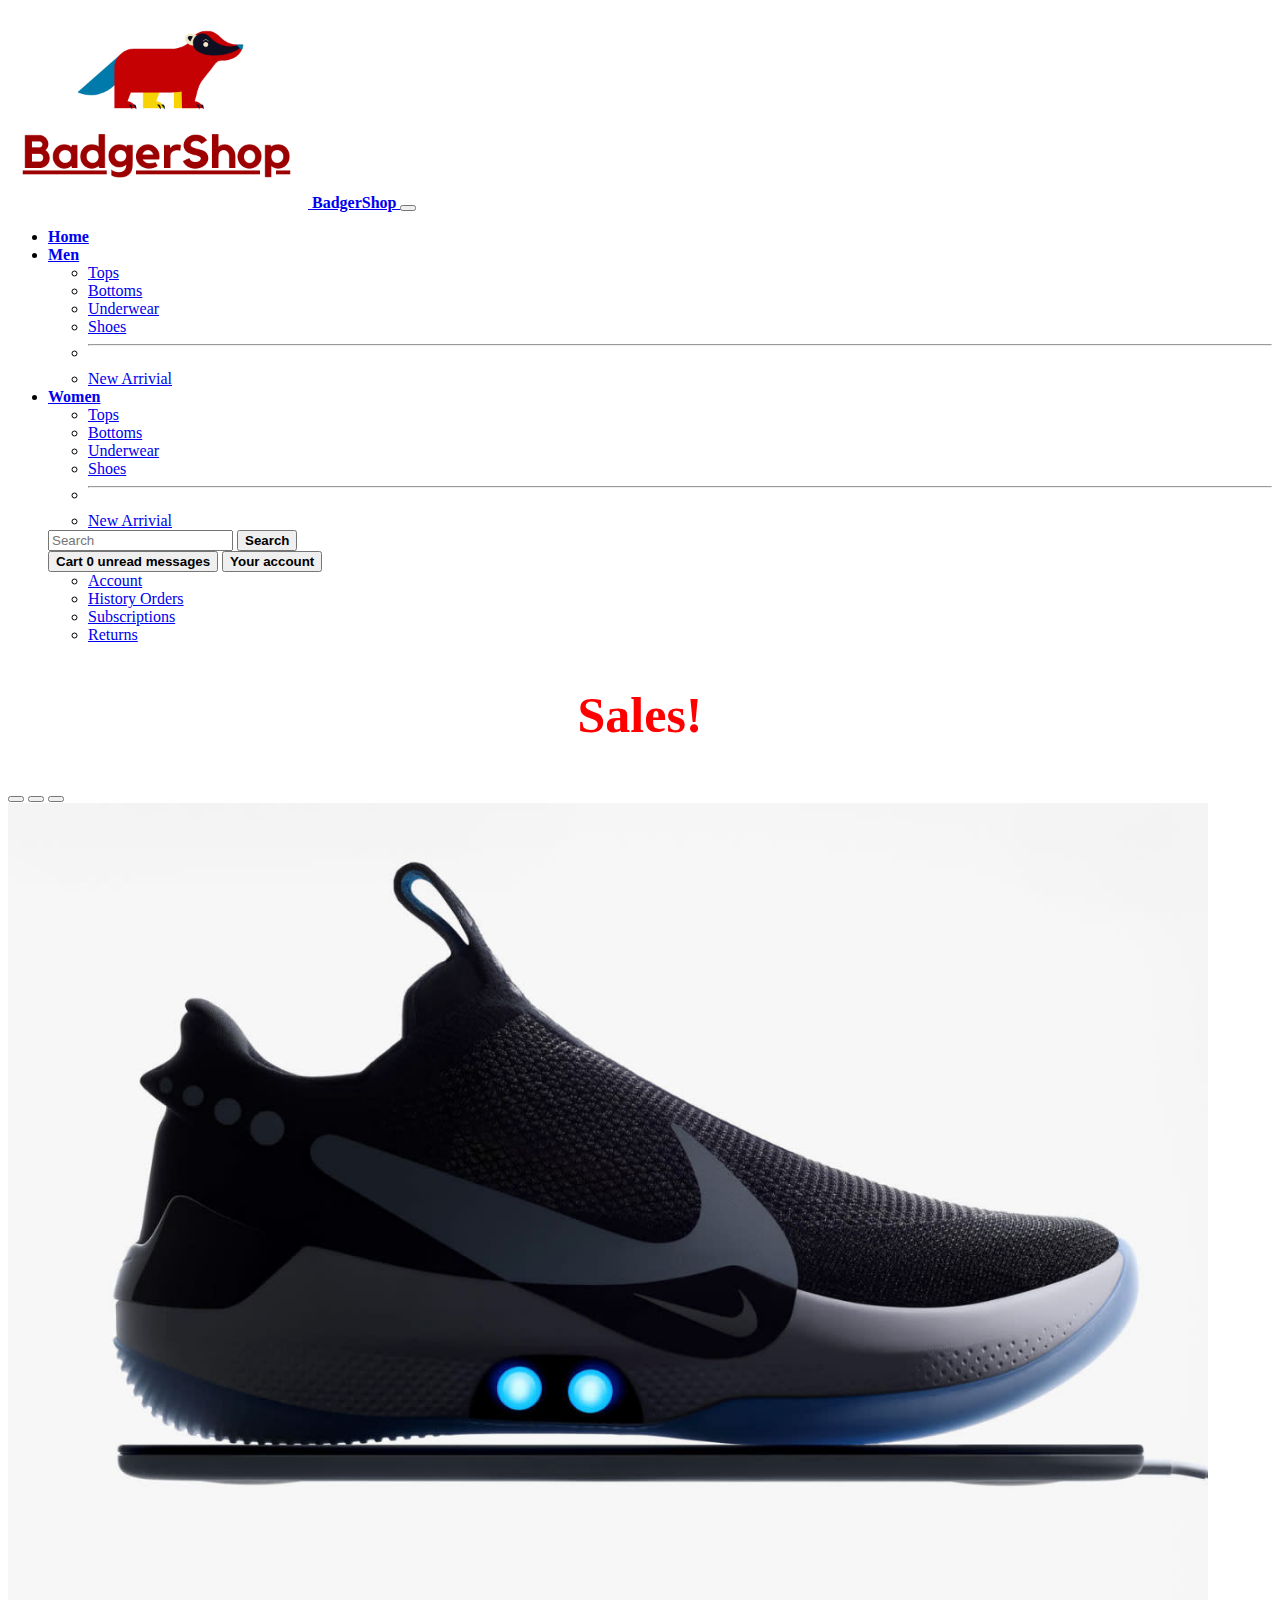
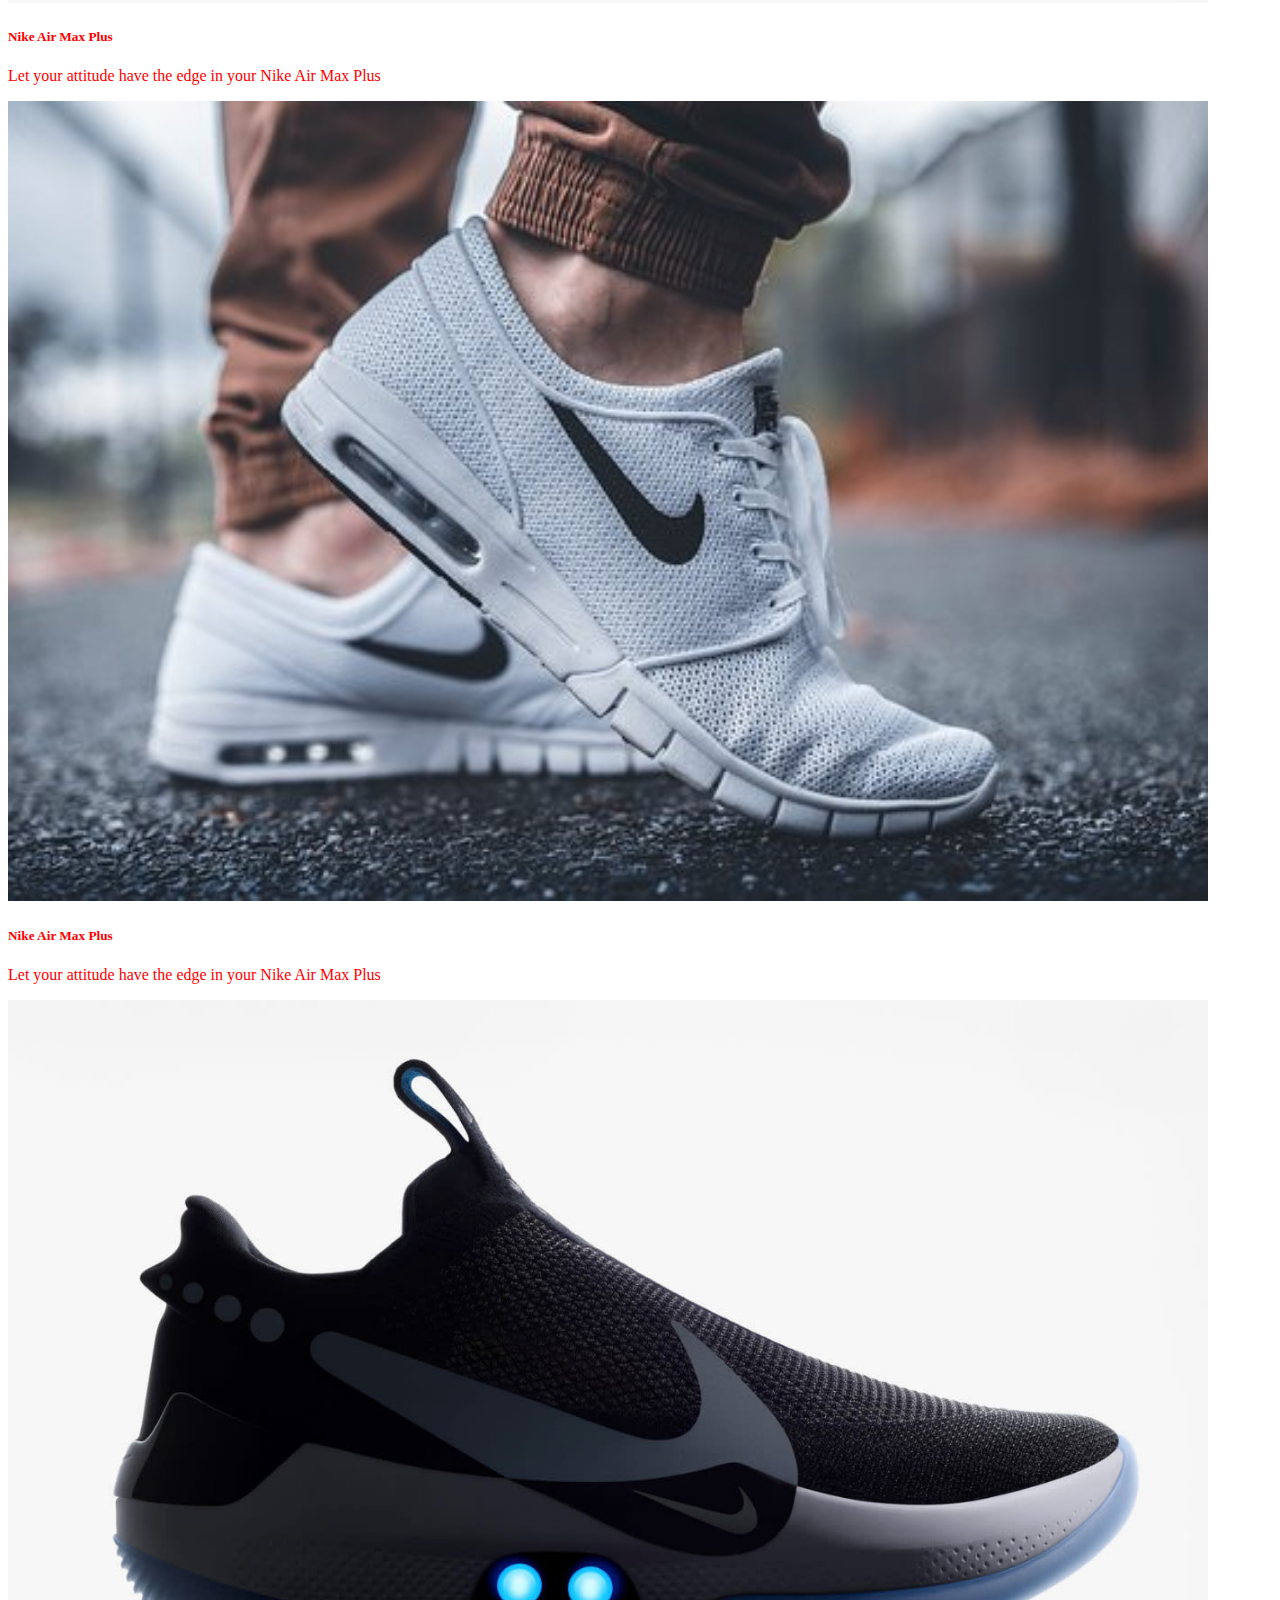
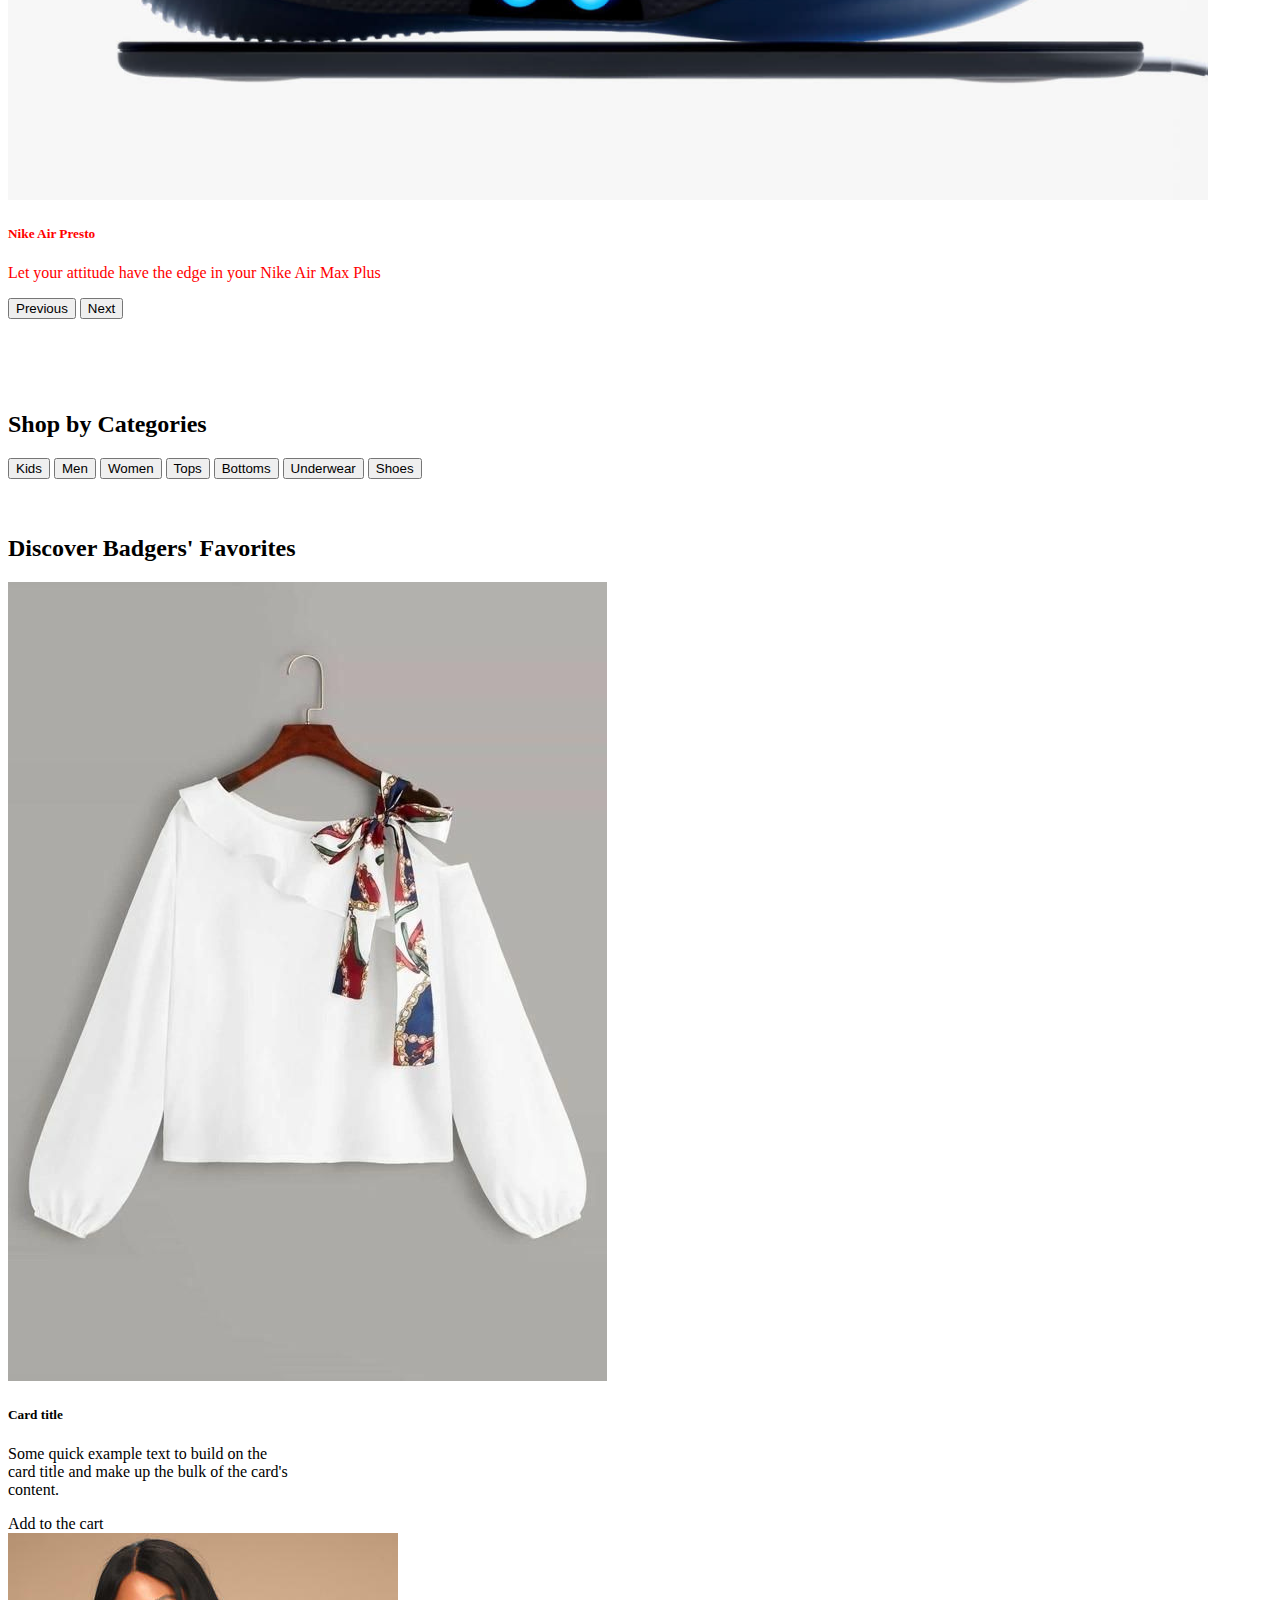
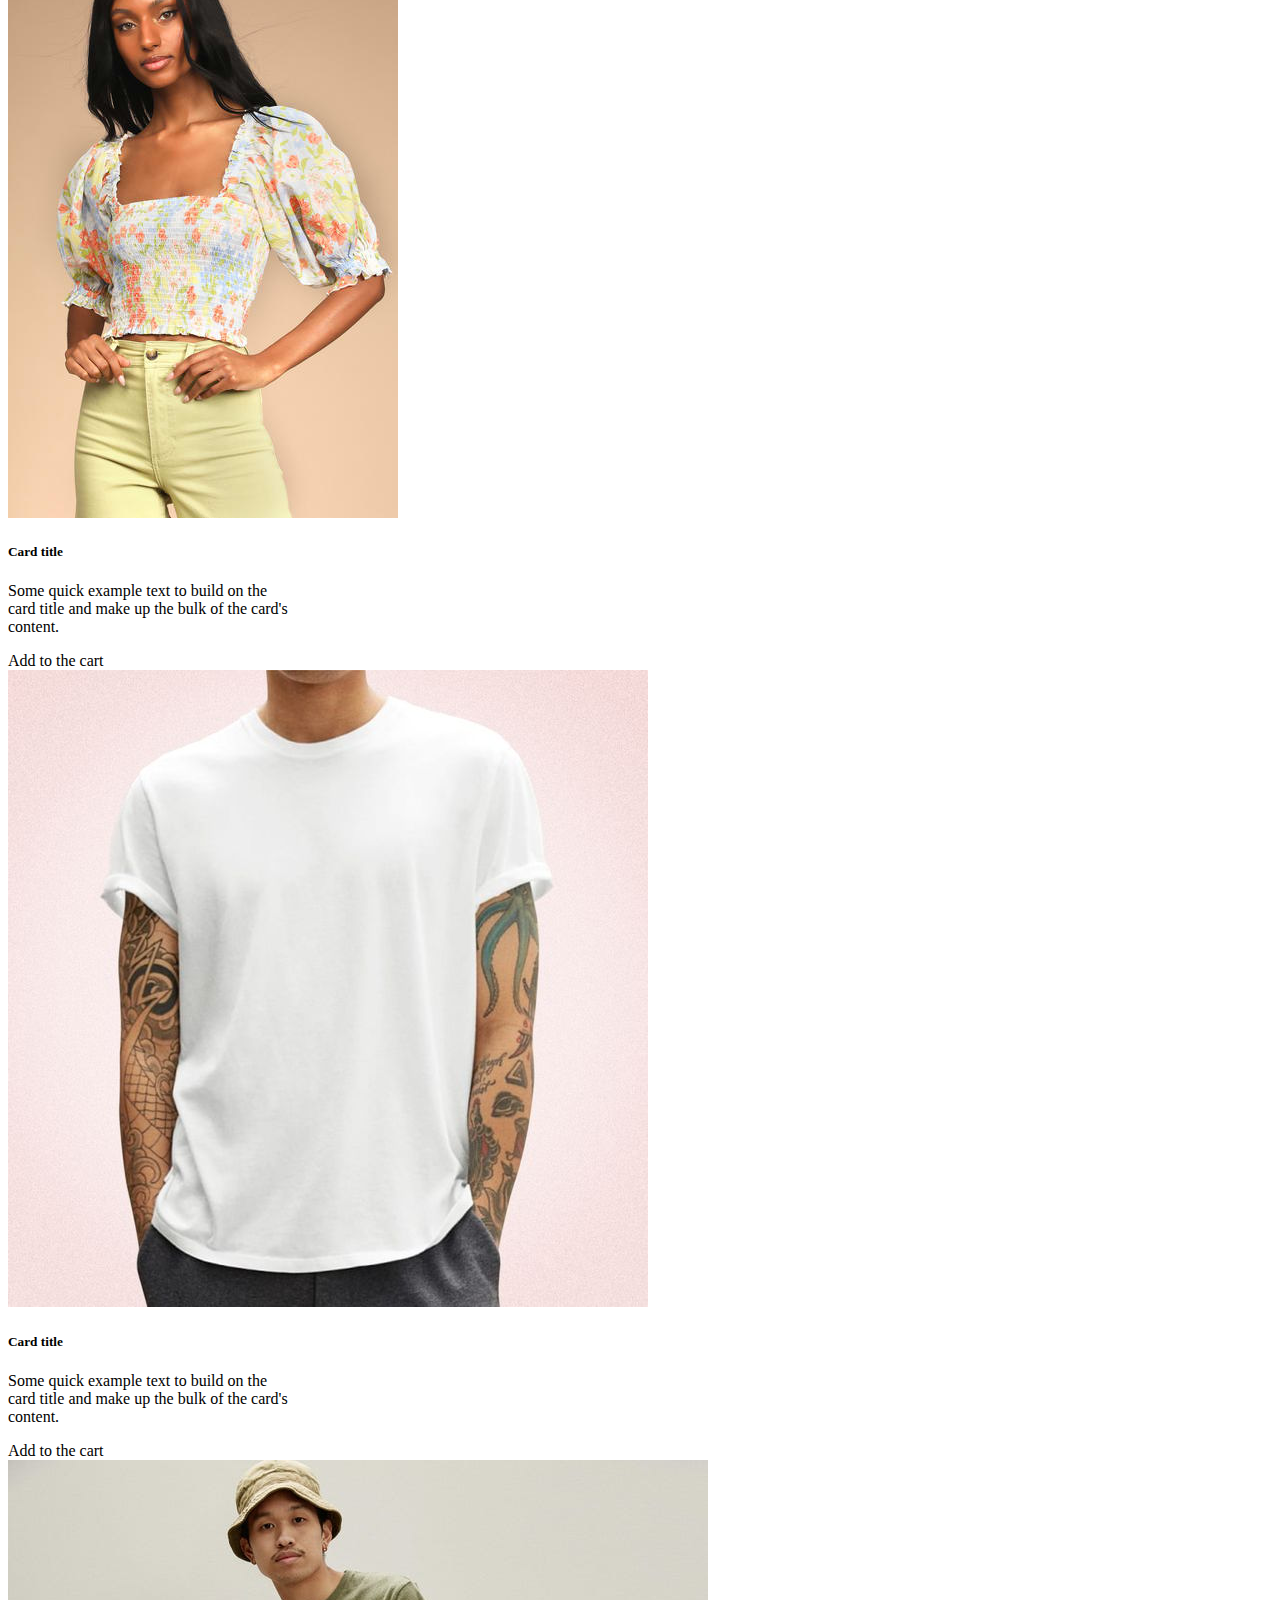
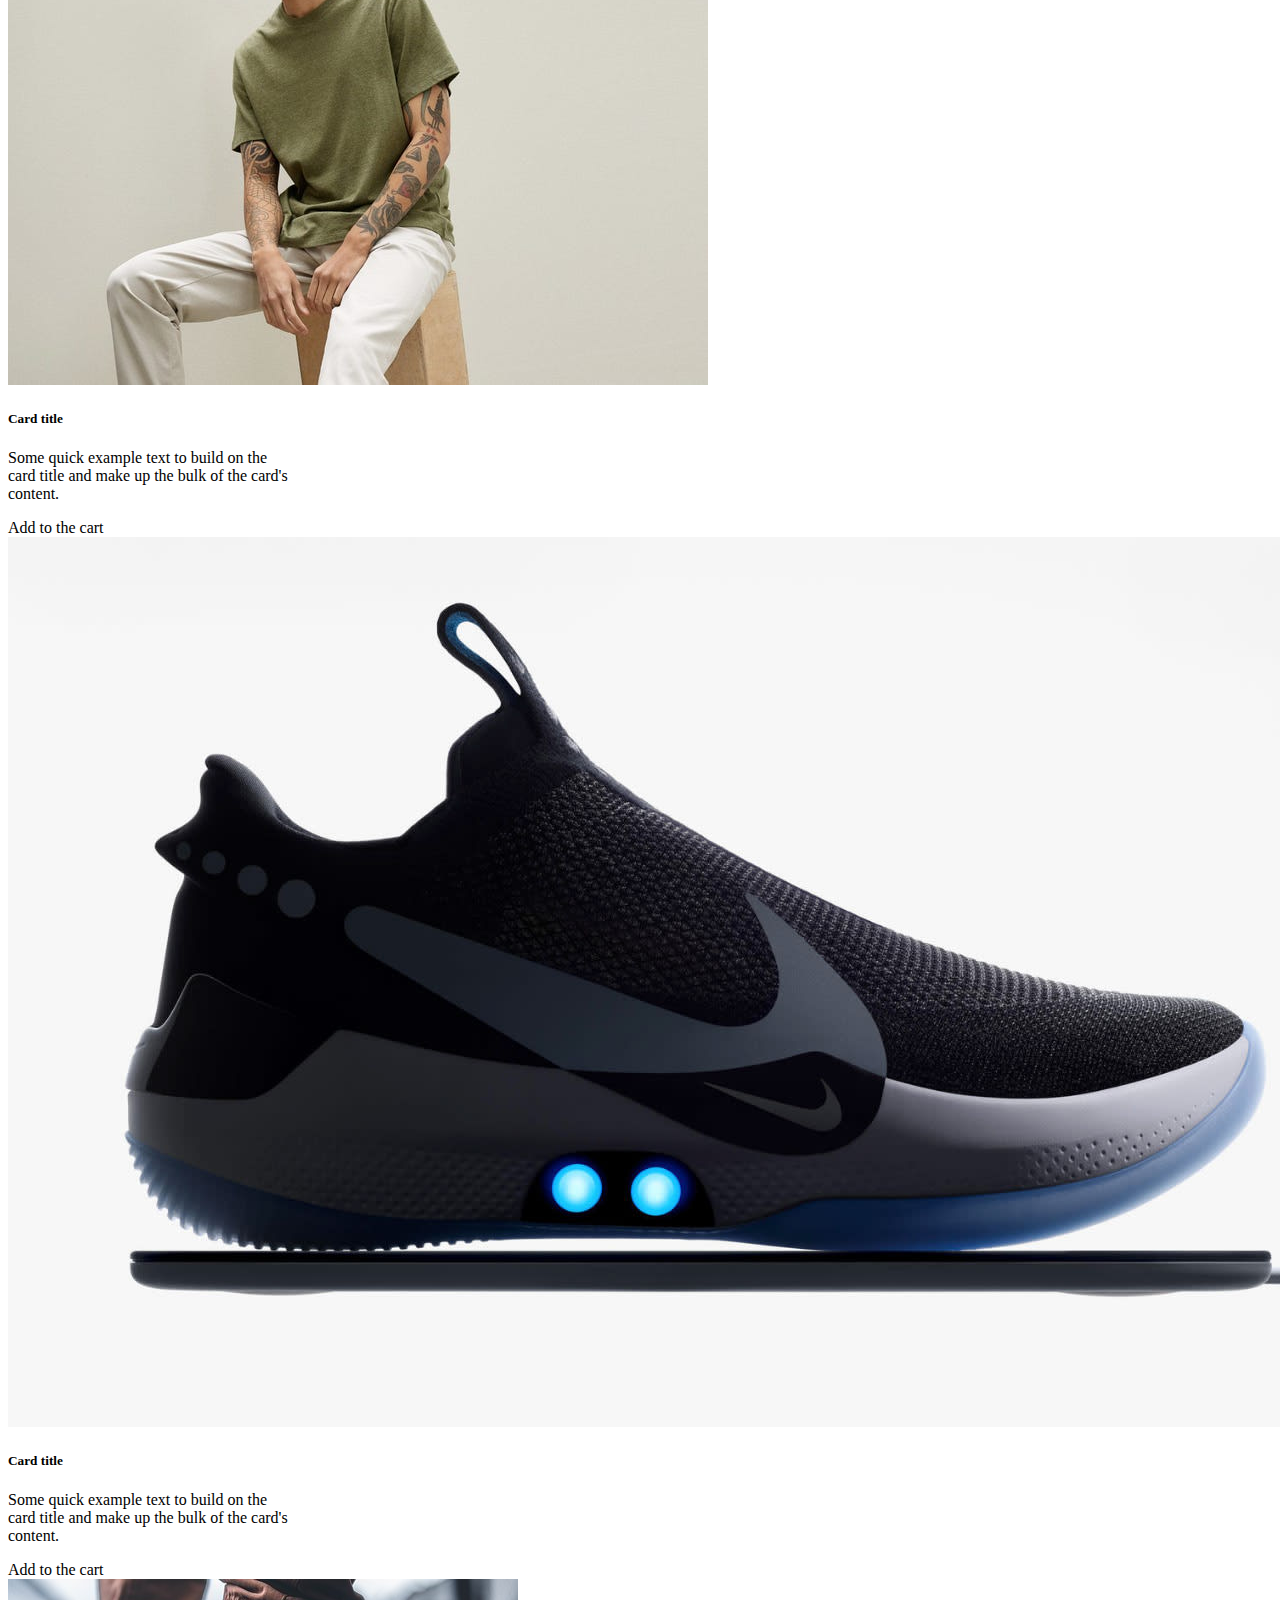
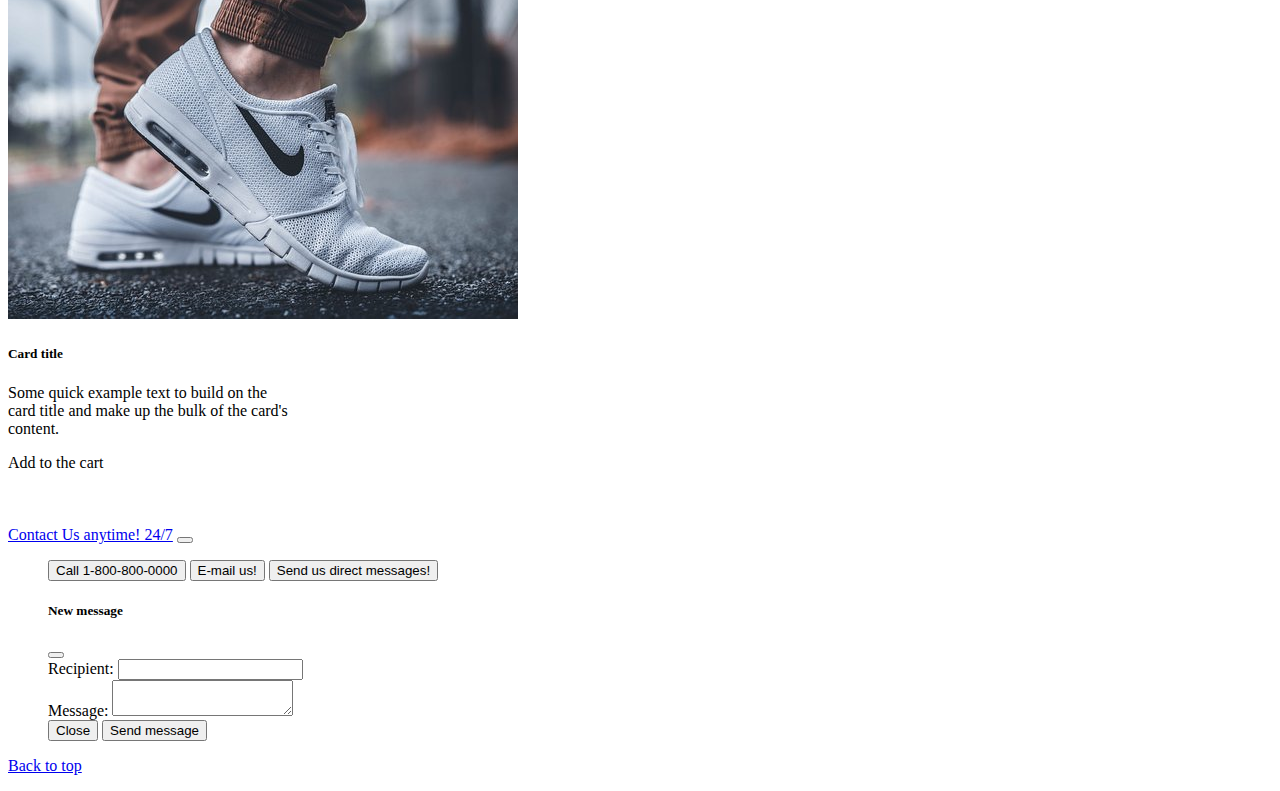
<file: index.html>
<!doctype html>
<html lang="en">
	<main role="main">
		<head>
			<meta charset="utf-8">
			<meta name="viewport" content="width=device-width, initial-scale=1, shrink-to-fit=no">
			<meta name="description" content="Badger Bank">
			<meta name="author" content="Cole Nelson, Ilkyu Ju, Sujitha Perumal">
			<link href="https://cdn.jsdelivr.net/npm/bootstrap@5.1.3/dist/css/bootstrap.min.css" rel="stylesheet"
				integrity="sha384-1BmE4kWBq78iYhFldvKuhfTAU6auU8tT94WrHftjDbrCEXSU1oBoqyl2QvZ6jIW3" crossorigin="anonymous">
			<title>JavaScript Beta: Badger Shop</title>
			<link rel="preconnect" href="https://fonts.googleapis.com">
			<link rel="preconnect" href="https://fonts.gstatic.com" crossorigin>
			<link href="https://fonts.googleapis.com/css2?family=DM+Serif+Display&display=swap" rel="stylesheet">
			<link rel="stylesheet" href="styles.css">
		</head>
		<body>
			<nav class="navbar navbar-expand-lg navbar-dark bg-primary">
				<div class="container-fluid">
					<a class="navbar-brand fs-2" style="font-weight: bold;" href="#">
						<img src="logo.png" alt="" width="auto" height="200"> BadgerShop
					</a>
					<button class="navbar-toggler" type="button" data-bs-toggle="collapse" data-bs-target="#navbarSupportedContent"
						aria-controls="navbarSupportedContent" aria-expanded="false" aria-label="Toggle navigation">
						<span class="navbar-toggler-icon"></span>
					</button>
					<div class="collapse navbar-collapse" id="navbarSupportedContent">
						<ul class="navbar-nav me-auto mb-2 mb-lg-0">
							<li class="nav-item">
								<a class="nav-link active fs-2" aria-current="page" href="#" style="font-weight: bold;">Home</a>
							</li>
							<li class="nav-item dropdown">
								<a class="nav-link active dropdown-toggle fs-2" href="#" id="navbarDropdown" role="button" data-bs-toggle="dropdown"
									aria-expanded="false" style="font-weight: bold;">
									Men
								</a>
								<ul class="dropdown-menu" aria-labelledby="navbarDropdown">
									<li><a class="dropdown-item" href="#">Tops</a></li>
									<li><a class="dropdown-item" href="#">Bottoms</a></li>
									<li><a class="dropdown-item" href="#">Underwear</a></li>
									<li><a class="dropdown-item" href="#">Shoes</a></li>
									<li>
										<hr class="dropdown-divider">
									</li>
									<li><a class="dropdown-item" href="#">New Arrivial</a></li>
								</ul>
							</li>
							<li class="nav-item dropdown">
								<a class="nav-link active dropdown-toggle fs-2" href="#" id="navbarDropdown" role="button"
									data-bs-toggle="dropdown" aria-expanded="false" style="font-weight: bold;">
									Women
								</a>
								<ul class="dropdown-menu" aria-labelledby="navbarDropdown">
									<li><a class="dropdown-item" href="#">Tops</a></li>
									<li><a class="dropdown-item" href="#">Bottoms</a></li>
									<li><a class="dropdown-item" href="#">Underwear</a></li>
									<li><a class="dropdown-item" href="#">Shoes</a></li>
									<li>
										<hr class="dropdown-divider">
									</li>
									<li><a class="dropdown-item" href="#">New Arrivial</a></li>
								</ul>
							</li>							
							<form class="d-flex">
								<input class="form-control me-2" type="search" placeholder="Search" aria-label="Search">
								<button class="btn btn-outline-warning fs-4" type="submit" style="font-weight: bold;">Search</button>
							</form>
							<div class="btn-group position-absolute top-50 end-0 translate-middle-y" role="group" aria-label="Shopping cart and account setting">
								<button type="button" class="btn btn-outline-warning fs-4" style="font-weight: bold;">
									Cart
									<span class="position-absolute top-0 start-0 translate-middle badge rounded-pill bg-danger" id="handler">
										0
										<span class="visually-hidden">unread messages</span>
									</span>
								</button>
								<button class="btn btn-outline-warning dropdown-toggle fs-4" type="button" id="dropdownMenuButton1" data-bs-toggle="dropdown"
									aria-expanded="false" style="font-weight: bold;">
									Your account
								</button>
								<ul class="dropdown-menu " aria-labelledby="dropdownMenuButton1">
									<li><a class="dropdown-item" href="index2.html">Account</a></li>
									<li><a class="dropdown-item" href="index3.html">History Orders</a></li>
									<li><a class="dropdown-item" href="index4.html">Subscriptions</a></li>
									<li><a class="dropdown-item" href="#">Returns</a></li>
								</ul>
							</div>
						</ul>
					</div>
				</div>
			</nav>
			<h2 style="text-align:center; color: red; font-size:50px; font-weight: bold;">Sales!</h2>
			<div id="carouselExampleCaptions" class="carousel carousel-dark slide " data-bs-ride="carousel">
				<div class="carousel-indicators">
					<button type="button" data-bs-target="#carouselExampleCaptions" data-bs-slide-to="0" class="active"
						aria-current="true" aria-label="Slide 1"></button>
					<button type="button" data-bs-target="#carouselExampleCaptions" data-bs-slide-to="1"
						aria-label="Slide 2"></button>
					<button type="button" data-bs-target="#carouselExampleCaptions" data-bs-slide-to="2"
						aria-label="Slide 3"></button>
				</div>
				<div class="carousel-inner ">
					<div class="carousel-item active">
						<img src="p5.jpg" style="height:800px" class="d-block w-100 " alt="...">
						<div class="carousel-caption d-none d-md-block">
							<h5 style="color:red;">Nike Air Max Plus</h5>
							<p style="color:red;">Let your attitude have the edge in your Nike Air Max Plus</p>
						</div>
					</div>
					<div class="carousel-item">
						<img src="p6.jpg" style="height:800px" class="d-block w-100" alt="...">
						<div class="carousel-caption d-none d-md-block">
							<h5 style="color:red;">Nike Air Max Plus</h5>
							<p style="color:red;">Let your attitude have the edge in your Nike Air Max Plus</p>
						</div>
					</div>
					<div class="carousel-item">
						<img src="p5.jpg" style="height:800px" class="d-block w-100" alt="...">
						<div class="carousel-caption d-none d-md-block">
							<h5 style="color:red;">Nike Air Presto</h5>
							<p style="color:red;">Let your attitude have the edge in your Nike Air Max Plus</p>
						</div>
					</div>
				</div>
				<button class="carousel-control-prev" type="button" data-bs-target="#carouselExampleCaptions" data-bs-slide="prev">
					<span class="carousel-control-prev-icon" aria-hidden="true"></span>
					<span class="visually-hidden">Previous</span>
				</button>
				<button class="carousel-control-next" type="button" data-bs-target="#carouselExampleCaptions" data-bs-slide="next">
					<span class="carousel-control-next-icon" aria-hidden="true"></span>
					<span class="visually-hidden">Next</span>
				</button>
			</div>
			<br>
			<br>
			<br>
			<br>
			<h2 style="font-weight: bold;">Shop by Categories</h2>
			<div class="d-grid gap-2">
				<button class="btn btn-info" type="button">Kids</button>
				<button class="btn btn-info" type="button">Men</button>
				<button class="btn btn-info" type="button">Women</button>
				<button class="btn btn-info" type="button">Tops</button>
				<button class="btn btn-info" type="button">Bottoms</button>
				<button class="btn btn-info" type="button">Underwear</button>
				<button class="btn btn-info" type="button">Shoes</button>
			</div>
			<br>
			<br>
			<h2 style="font-weight: bold;">Discover Badgers' Favorites</h2>
			<div class="row">
				<div class="col-sm-2">
					<div class="card" style="width: 18rem;">
						<img src="p1.jpg" class="card-img-top " alt="...">
						<div class="card-body">
							<h5 class="card-title">Card title</h5>
							<p class="card-text">Some quick example text to build on the card title and make up the bulk of the card's
								content.</p>
							<a class="btn btn-primary" id="event">Add to the cart</a>
							<div id="liveAlertPlaceholder"></div>
						</div>
					</div>
				</div>
				<div class="col-sm-2">
					<div class="card" style="width: 18rem;">
						<img src="p2.jpg" class="card-img-top" alt="...">
						<div class="card-body">
							<h5 class="card-title">Card title</h5>
							<p class="card-text">Some quick example text to build on the card title and make up the bulk of the card's
								content.</p>
							<a class="btn btn-primary" id="event2">Add to the cart</a>
							<div id="liveAlertPlaceholder2"></div>
						</div>
					</div>
				</div>
				<div class="col-sm-2">
					<div class="card" style="width: 18rem;">
						<img src="p3.jpg" class="card-img-top" alt="...">
						<div class="card-body">
							<h5 class="card-title">Card title</h5>
							<p class="card-text">Some quick example text to build on the card title and make up the bulk of the card's
								content.</p>
							<a class="btn btn-primary" id="event3">Add to the cart</a>
							<div id="liveAlertPlaceholder3"></div>
						</div>
					</div>
				</div>
				<div class="col-sm-2">
					<div class="card" style="width: 18rem;">
						<img src="p4.jpg" class="card-img-top" alt="...">
						<div class="card-body">
							<h5 class="card-title">Card title</h5>
							<p class="card-text">Some quick example text to build on the card title and make up the bulk of the card's
								content.</p>
							<a class="btn btn-primary" id="event4">Add to the cart</a>
							<div id="liveAlertPlaceholder4"></div>
						</div>
					</div>
				</div>
				<div class="col-sm-2">
					<div class="card" style="width: 18rem;">
						<img src="p5.jpg" class="card-img-top" alt="...">
						<div class="card-body">
							<h5 class="card-title">Card title</h5>
							<p class="card-text">Some quick example text to build on the card title and make up the bulk of the card's
								content.</p>
							<a class="btn btn-primary" id="event5">Add to the cart</a>
							<div id="liveAlertPlaceholder5"></div>
						</div>
					</div>
				</div>
				<div class="col-sm-2">
					<div class="card" style="width: 18rem;">
						<img src="p6.jpg" class="card-img-top" alt="...">
						<div class="card-body">
							<h5 class="card-title">Card title</h5>
							<p class="card-text">Some quick example text to build on the card title and make up the bulk of the card's
								content.</p>
							<a  class="btn btn-primary" id="event6">Add to the cart</a>
							<div id="liveAlertPlaceholder6"></div>
						</div>
					</div>
				</div>
			</div>
			<br>
			<br>
			<br>
			<nav class="navbar navbar-expand-lg navbar-dark bg-primary">
				<div class="container-fluid">
					<a class="navbar-brand" href="#">Contact Us anytime! 24/7</a>
					<button class="navbar-toggler" type="button" data-bs-toggle="collapse" data-bs-target="#navbarNav"
						aria-controls="navbarNav" aria-expanded="false" aria-label="Toggle navigation">
						<span class="navbar-toggler-icon"></span>
					</button>
					<div class="collapse navbar-collapse" id="navbarNav">
						<ul class="navbar-nav">
							<button type="button" class="btn btn-primary" data-bs-toggle="modal" data-bs-target="#exampleModal"
								data-bs-whatever="call">Call 1-800-800-0000</button>
							<button type="button" class="btn btn-primary" data-bs-toggle="modal" data-bs-target="#exampleModal"
								data-bs-whatever="wxu244@wisc.edu">E-mail us!</button>
							<button type="button" class="btn btn-primary" data-bs-toggle="modal" data-bs-target="#exampleModal"
								data-bs-whatever="BadgerShop">Send us direct messages!</button>
							
							<div class="modal fade" id="exampleModal" tabindex="-1" aria-labelledby="exampleModalLabel" aria-hidden="true">
								<div class="modal-dialog">
									<div class="modal-content">
										<div class="modal-header">
											<h5 class="modal-title" id="exampleModalLabel">New message</h5>
											<button type="button" class="btn-close" data-bs-dismiss="modal" aria-label="Close"></button>
										</div>
										<div class="modal-body">
											<form>
												<div class="mb-3">
													<label for="recipient-name" class="col-form-label">Recipient:</label>
													<input type="text" class="form-control" id="recipient-name">
												</div>
												<div class="mb-3">
													<label for="message-text" class="col-form-label">Message:</label>
													<textarea class="form-control" id="message-text"></textarea>
												</div>
											</form>
										</div>
										<div class="modal-footer">
											<button type="button" class="btn btn-secondary" data-bs-dismiss="modal">Close</button>
											<button type="button" class="btn btn-primary">Send message</button>
										</div>
									</div>
								</div>
							</div>
						</ul>
					</div>
				</div>
			</nav>
			
			<!-- FOOTER -->
			<footer>
				<p><a href="#">Back to top</a></p>
			</footer>
	</main>
	<script src="https://code.jquery.com/jquery-3.3.1.slim.min.js" integrity="sha384-q8i/X+965DzO0rT7abK41JStQIAqVgRVzpbzo5smXKp4YfRvH+8abtTE1Pi6jizo" crossorigin="anonymous"></script>
	<script src="https://cdn.jsdelivr.net/npm/bootstrap@5.1.3/dist/js/bootstrap.bundle.min.js"
		integrity="sha384-ka7Sk0Gln4gmtz2MlQnikT1wXgYsOg+OMhuP+IlRH9sENBO0LRn5q+8nbTov4+1p"
		crossorigin="anonymous"></script>
	<script src="script.js"></script>
	</body>
</html>
</file>
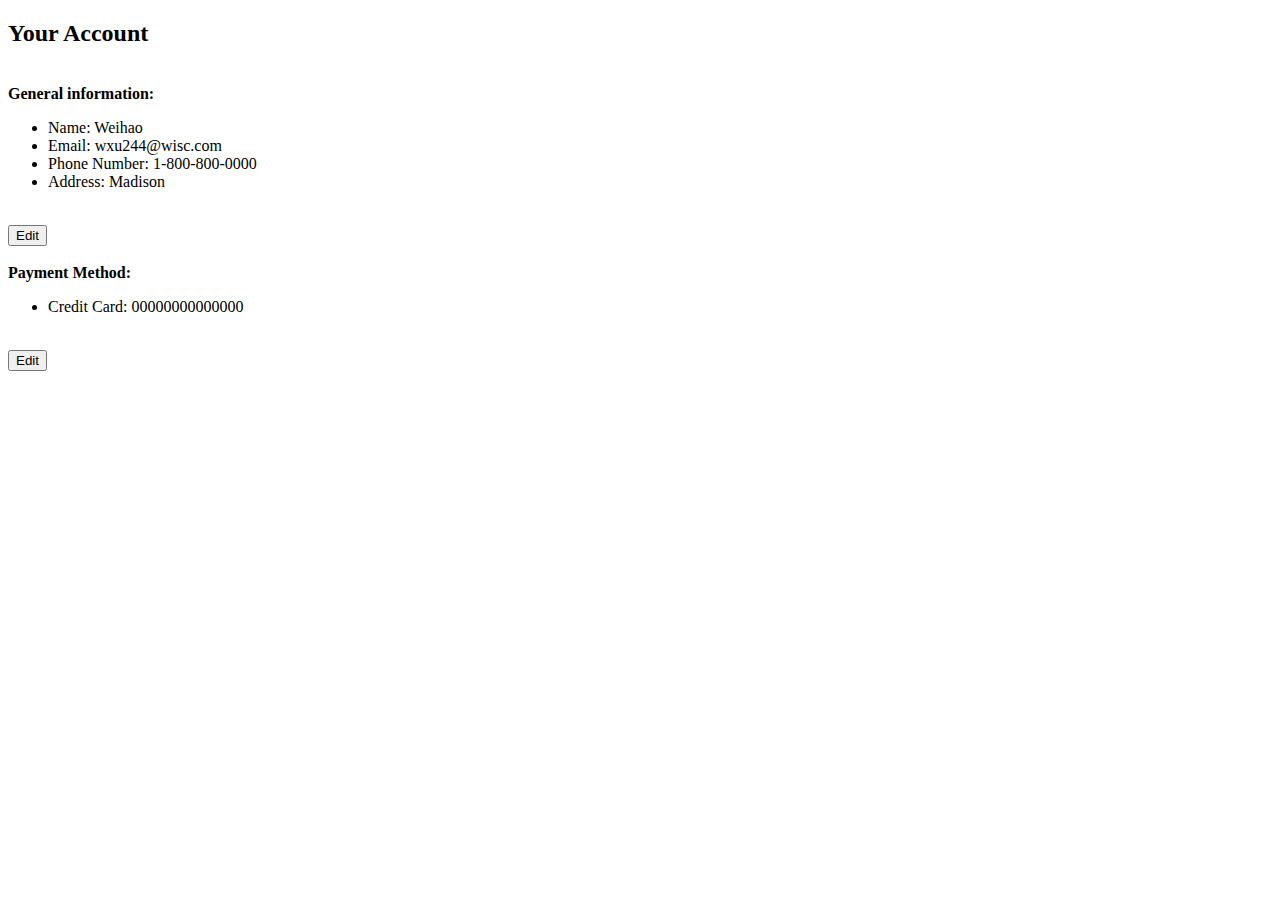
<file: index2.html>
<!doctype html>
<html lang="en">
	<main role="main">
		<head>
			<meta charset="utf-8">
			<meta name="viewport" content="width=device-width, initial-scale=1, shrink-to-fit=no">
			<meta name="description" content="Badger Bank">
			<meta name="author" content="Cole Nelson, Ilkyu Ju, Sujitha Perumal">
			<link href="https://cdn.jsdelivr.net/npm/bootstrap@5.1.3/dist/css/bootstrap.min.css" rel="stylesheet"
				integrity="sha384-1BmE4kWBq78iYhFldvKuhfTAU6auU8tT94WrHftjDbrCEXSU1oBoqyl2QvZ6jIW3" crossorigin="anonymous">
			<title>JavaScript Beta: Badger Shop</title>
			<link rel="preconnect" href="https://fonts.googleapis.com">
			<link rel="preconnect" href="https://fonts.gstatic.com" crossorigin>
			<link href="https://fonts.googleapis.com/css2?family=DM+Serif+Display&display=swap" rel="stylesheet">
			<link rel="stylesheet" href="styles.css">
		</head>
		<body>
			<h2 style="font-weight: bold;">Your Account</h2>
			<br>
			<p style="display: inline; font-weight: bold;" >General information:</p>
			<ul class="list-group">
				<li class="list-group-item">Name: Weihao</li>
				<li class="list-group-item">Email: wxu244@wisc.com</li>
				<li class="list-group-item">Phone Number: 1-800-800-0000</li>
				<li class="list-group-item">Address: Madison</li>
			</ul>
			<br>
			<button type="button" class="btn btn-warning">Edit</button>
			<br>
			<br>
			<p style="display: inline;font-weight: bold;">Payment Method:</p>
			<ul class="list-group">
				<li class="list-group-item">Credit Card: 00000000000000</li>
			</ul>
			<br>
			<button type="button" class="btn btn-warning">Edit</button>
	</main>
	<script src="https://code.jquery.com/jquery-3.3.1.slim.min.js" integrity="sha384-q8i/X+965DzO0rT7abK41JStQIAqVgRVzpbzo5smXKp4YfRvH+8abtTE1Pi6jizo" crossorigin="anonymous"></script>
	<script src="https://cdn.jsdelivr.net/npm/bootstrap@5.1.3/dist/js/bootstrap.bundle.min.js"
		integrity="sha384-ka7Sk0Gln4gmtz2MlQnikT1wXgYsOg+OMhuP+IlRH9sENBO0LRn5q+8nbTov4+1p"
		crossorigin="anonymous"></script>
	<script src="script.js"></script>
	</body>
</html>
</file>
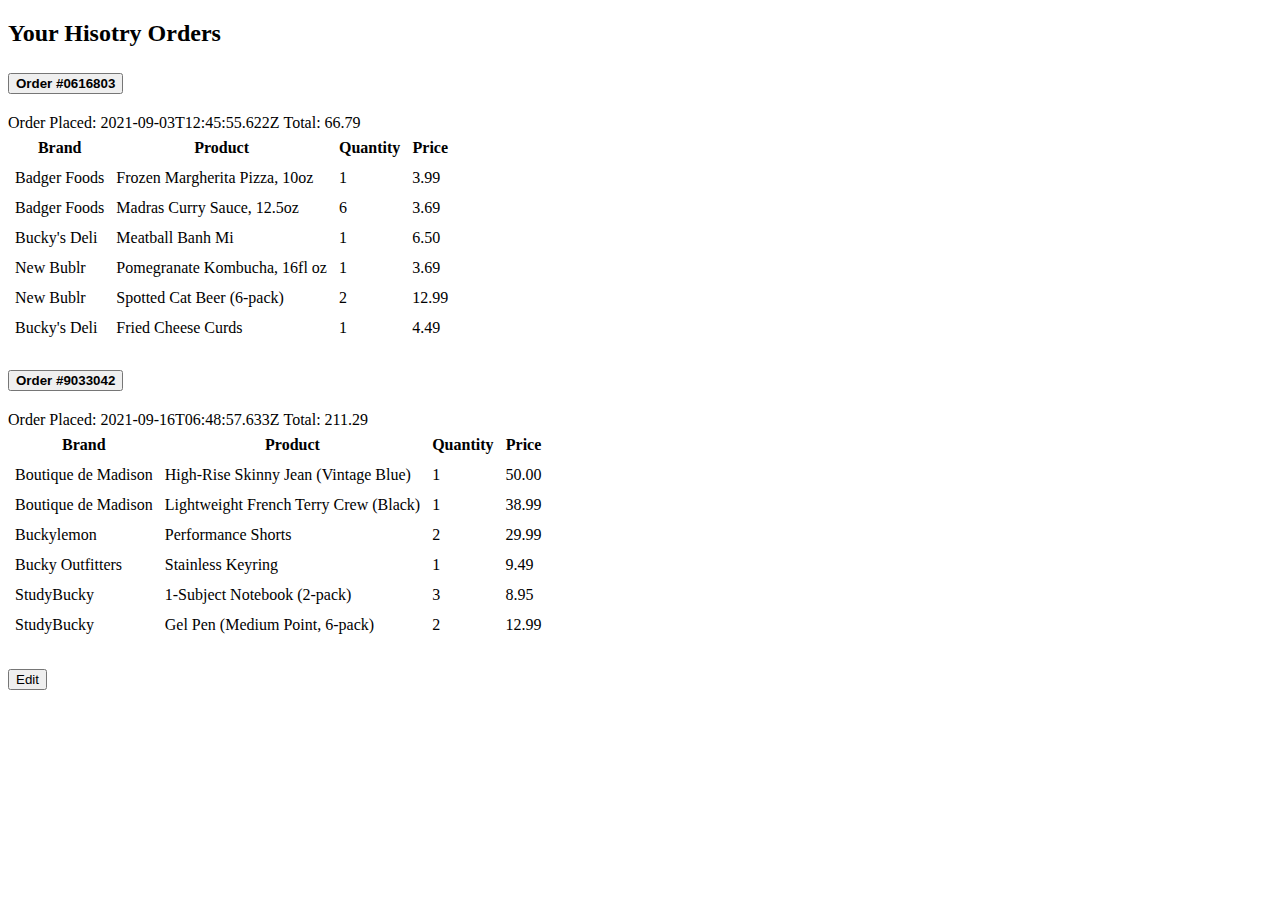
<file: index3.html>
<!doctype html>
<html lang="en">
	<main role="main">
		<head>
			<meta charset="utf-8">
			<meta name="viewport" content="width=device-width, initial-scale=1, shrink-to-fit=no">
			<meta name="description" content="Badger Bank">
			<meta name="author" content="Cole Nelson, Ilkyu Ju, Sujitha Perumal">
			<link href="https://cdn.jsdelivr.net/npm/bootstrap@5.1.3/dist/css/bootstrap.min.css" rel="stylesheet"
				integrity="sha384-1BmE4kWBq78iYhFldvKuhfTAU6auU8tT94WrHftjDbrCEXSU1oBoqyl2QvZ6jIW3" crossorigin="anonymous">
			<title>JavaScript Beta: Badger Shop</title>
			<link rel="preconnect" href="https://fonts.googleapis.com">
			<link rel="preconnect" href="https://fonts.gstatic.com" crossorigin>
			<link href="https://fonts.googleapis.com/css2?family=DM+Serif+Display&display=swap" rel="stylesheet">
			<link rel="stylesheet" href="styles.css">
		</head>
		<body>
			<h2 style="font-weight: bold;">Your Hisotry Orders</h2>	
			<div class="accordion" id="accordionExample">
				<div class="accordion-item">
					<h2 class="accordion-header" id="headingOne">
						<button class="accordion-button" type="button" data-bs-toggle="collapse" data-bs-target="#collapseOne"
							aria-expanded="true" aria-controls="collapseOne" style="font-weight: bold;">
							Order #0616803
						</button>
					</h2>
					<div id="collapseOne" class="accordion-collapse collapse show" aria-labelledby="headingOne"
						>
						<div class="accordion-body">
							<p style="display: inline">Order Placed: </p>
							<p style="display: inline">2021-09-03T12:45:55.622Z</p>
							<p style="display: inline">Total: </p>
							<p style="display: inline">66.79</p>
							<table style="margin-bottom: 10px">
								<thead>
									<tr>
										<th>Brand</th>
										<th>Product</th>
										<th>Quantity</th>
										<th>Price</th>
									</tr>
								</thead>
								<tbody>
									<tr>
										<td>Badger Foods</td>
										<td>Frozen Margherita Pizza, 10oz</td>
										<td>1</td>
										<td>3.99</td>
									</tr>
									<tr>
										<td>Badger Foods</td>
										<td>Madras Curry Sauce, 12.5oz</td>
										<td>6</td>
										<td>3.69</td>
									</tr>
									<tr>
										<td>Bucky's Deli</td>
										<td>Meatball Banh Mi</td>
										<td>1</td>
										<td>6.50</td>
									</tr>
									<tr>
										<td>New Bublr</td>
										<td>Pomegranate Kombucha, 16fl oz</td>
										<td>1</td>
										<td>3.69</td>
									</tr>
									<tr>
										<td>New Bublr</td>
										<td>Spotted Cat Beer (6-pack)</td>
										<td>2</td>
										<td>12.99</td>
									</tr>
									<tr>
										<td>Bucky's Deli</td>
										<td>Fried Cheese Curds</td>
										<td>1</td>
										<td>4.49</td>
									</tr>
								</tbody>
							</table>
						</div>
					</div>
				</div>
				<div class="accordion-item">
					<h2 class="accordion-header" id="headingTwo">
						<button class="accordion-button collapsed" type="button" data-bs-toggle="collapse"
							data-bs-target="#collapseTwo" aria-expanded="false" aria-controls="collapseTwo" style="font-weight: bold;">
							Order #9033042
						</button>
					</h2>
					<div id="collapseTwo" class="accordion-collapse collapse" aria-labelledby="headingTwo"
						>
						<div class="accordion-body">
							<p style="display: inline">Order Placed: </p>
							<p style="display: inline">2021-09-16T06:48:57.633Z</p>
							<p style="display: inline">Total: </p>
							<p style="display: inline">211.29</p>
							<table style="margin-bottom: 10px">
								<thead>
									<tr>
										<th>Brand</th>
										<th>Product</th>
										<th>Quantity</th>
										<th>Price</th>
									</tr>
								</thead>
								<tbody>
									<tr>
										<td>Boutique de Madison</td>
										<td>High-Rise Skinny Jean (Vintage Blue)</td>
										<td>1</td>
										<td>50.00</td>
									</tr>
									<tr>
										<td>Boutique de Madison</td>
										<td>Lightweight French Terry Crew (Black)</td>
										<td>1</td>
										<td>38.99</td>
									</tr>
									<tr>
										<td>Buckylemon</td>
										<td>Performance Shorts</td>
										<td>2</td>
										<td>29.99</td>
									</tr>
									<tr>
										<td>Bucky Outfitters</td>
										<td>Stainless Keyring</td>
										<td>1</td>
										<td>9.49</td>
									</tr>
									<tr>
										<td>StudyBucky</td>
										<td>1-Subject Notebook (2-pack)</td>
										<td>3</td>
										<td>8.95</td>
									</tr>
									<tr>
										<td>StudyBucky</td>
										<td>Gel Pen (Medium Point, 6-pack)</td>
										<td>2</td>
										<td>12.99</td>
									</tr>
								</tbody>
							</table>
						</div>
					</div>
				</div>
			</div>
			<br>
			<button type="button" class="btn btn-warning">Edit</button>
	</main>
	<script src="https://code.jquery.com/jquery-3.3.1.slim.min.js" integrity="sha384-q8i/X+965DzO0rT7abK41JStQIAqVgRVzpbzo5smXKp4YfRvH+8abtTE1Pi6jizo" crossorigin="anonymous"></script>
	<script src="https://cdn.jsdelivr.net/npm/bootstrap@5.1.3/dist/js/bootstrap.bundle.min.js"
		integrity="sha384-ka7Sk0Gln4gmtz2MlQnikT1wXgYsOg+OMhuP+IlRH9sENBO0LRn5q+8nbTov4+1p"
		crossorigin="anonymous"></script>
	<script src="script.js"></script>
	</body>
</html>
</file>
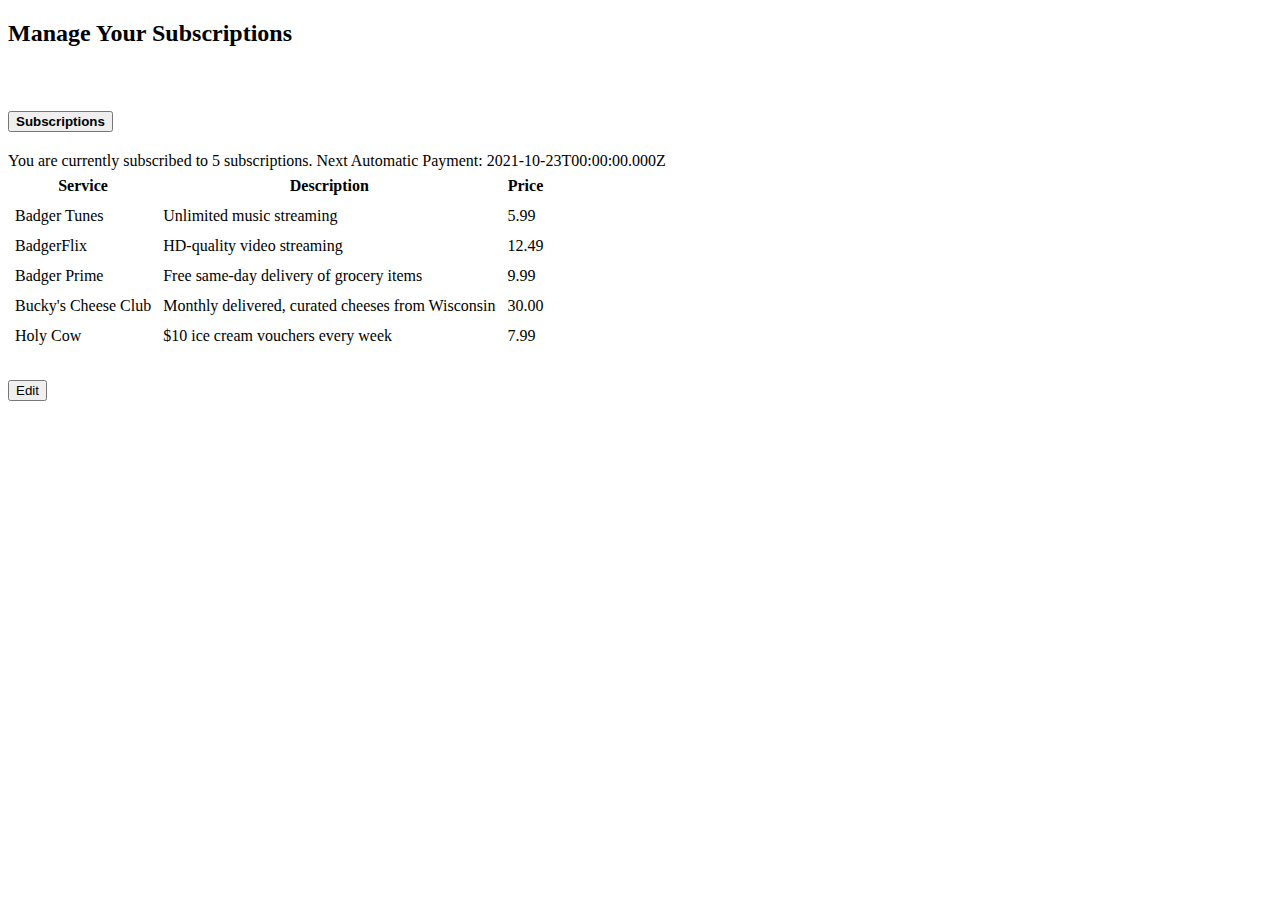
<file: index4.html>
<!doctype html>
<html lang="en">
	<main role="main">
		<head>
			<meta charset="utf-8">
			<meta name="viewport" content="width=device-width, initial-scale=1, shrink-to-fit=no">
			<meta name="description" content="Badger Bank">
			<meta name="author" content="Cole Nelson, Ilkyu Ju, Sujitha Perumal">
			<link href="https://cdn.jsdelivr.net/npm/bootstrap@5.1.3/dist/css/bootstrap.min.css" rel="stylesheet"
				integrity="sha384-1BmE4kWBq78iYhFldvKuhfTAU6auU8tT94WrHftjDbrCEXSU1oBoqyl2QvZ6jIW3" crossorigin="anonymous">
			<title>JavaScript Beta: Badger Shop</title>
			<link rel="preconnect" href="https://fonts.googleapis.com">
			<link rel="preconnect" href="https://fonts.gstatic.com" crossorigin>
			<link href="https://fonts.googleapis.com/css2?family=DM+Serif+Display&display=swap" rel="stylesheet">
			<link rel="stylesheet" href="styles.css">
		</head>
		<body>
						<h2 style="font-weight: bold;">Manage Your Subscriptions</h2>
						<br>
						<div class="accordion" id="accordionExample">
							<div class="accordion-item">
								<h2 class="accordion-header" id="headingOne">
									<button class="accordion-button" type="button" data-bs-toggle="collapse" data-bs-target="#collapseOne"
										aria-expanded="true" aria-controls="collapseOne" style="font-weight: bold;">
										Subscriptions
									</button>
								</h2>
								<div id="collapseOne" class="accordion-collapse collapse show" aria-labelledby="headingOne">
									<div class="accordion-body">
										<p style="display: inline">You are currently subscribed to </p>
										<p style="display: inline">5 subscriptions.</p>
										<p style="display: inline">Next Automatic Payment: </p>
										<p style="display: inline">2021-10-23T00:00:00.000Z</p>
										<table style="margin-bottom: 10px">
											<thead>
												<tr>
													<th>Service</th>
													<th>Description</th>
													<th>Price</th>
												</tr>
											</thead>
											<tbody>
												<tr>
													<td>Badger Tunes</td>
													<td>Unlimited music streaming</td>
													<td>5.99</td>
												</tr>
												<tr>
													<td>BadgerFlix</td>
													<td>HD-quality video streaming</td>
													<td>12.49</td>
												</tr>
												<tr>
													<td>Badger Prime</td>
													<td>Free same-day delivery of grocery items</td>
													<td>9.99</td>
												</tr>
												<tr>
													<td>Bucky's Cheese Club</td>
													<td>Monthly delivered, curated cheeses from Wisconsin</td>
													<td>30.00</td>
												</tr>
												<tr>
													<td>Holy Cow</td>
													<td>$10 ice cream vouchers every week</td>
													<td>7.99</td>
												</tr>
											</tbody>
										</table>
									</div>
								</div>
							</div>
						</div>
						<br>
						<button type="button" class="btn btn-warning">Edit</button>
	</main>
	<script src="https://code.jquery.com/jquery-3.3.1.slim.min.js" integrity="sha384-q8i/X+965DzO0rT7abK41JStQIAqVgRVzpbzo5smXKp4YfRvH+8abtTE1Pi6jizo" crossorigin="anonymous"></script>
	<script src="https://cdn.jsdelivr.net/npm/bootstrap@5.1.3/dist/js/bootstrap.bundle.min.js"
		integrity="sha384-ka7Sk0Gln4gmtz2MlQnikT1wXgYsOg+OMhuP+IlRH9sENBO0LRn5q+8nbTov4+1p"
		crossorigin="anonymous"></script>
	<script src="script.js"></script>
	</body>
</html>
</file>
<file: styles.css>
th {
    padding: 5px 5px 5px 5px;
}

td {
    padding: 5px 5px 5px 5px;
}

body {
        font-family: 'Crimson Pro', serif;
      }
</file>
